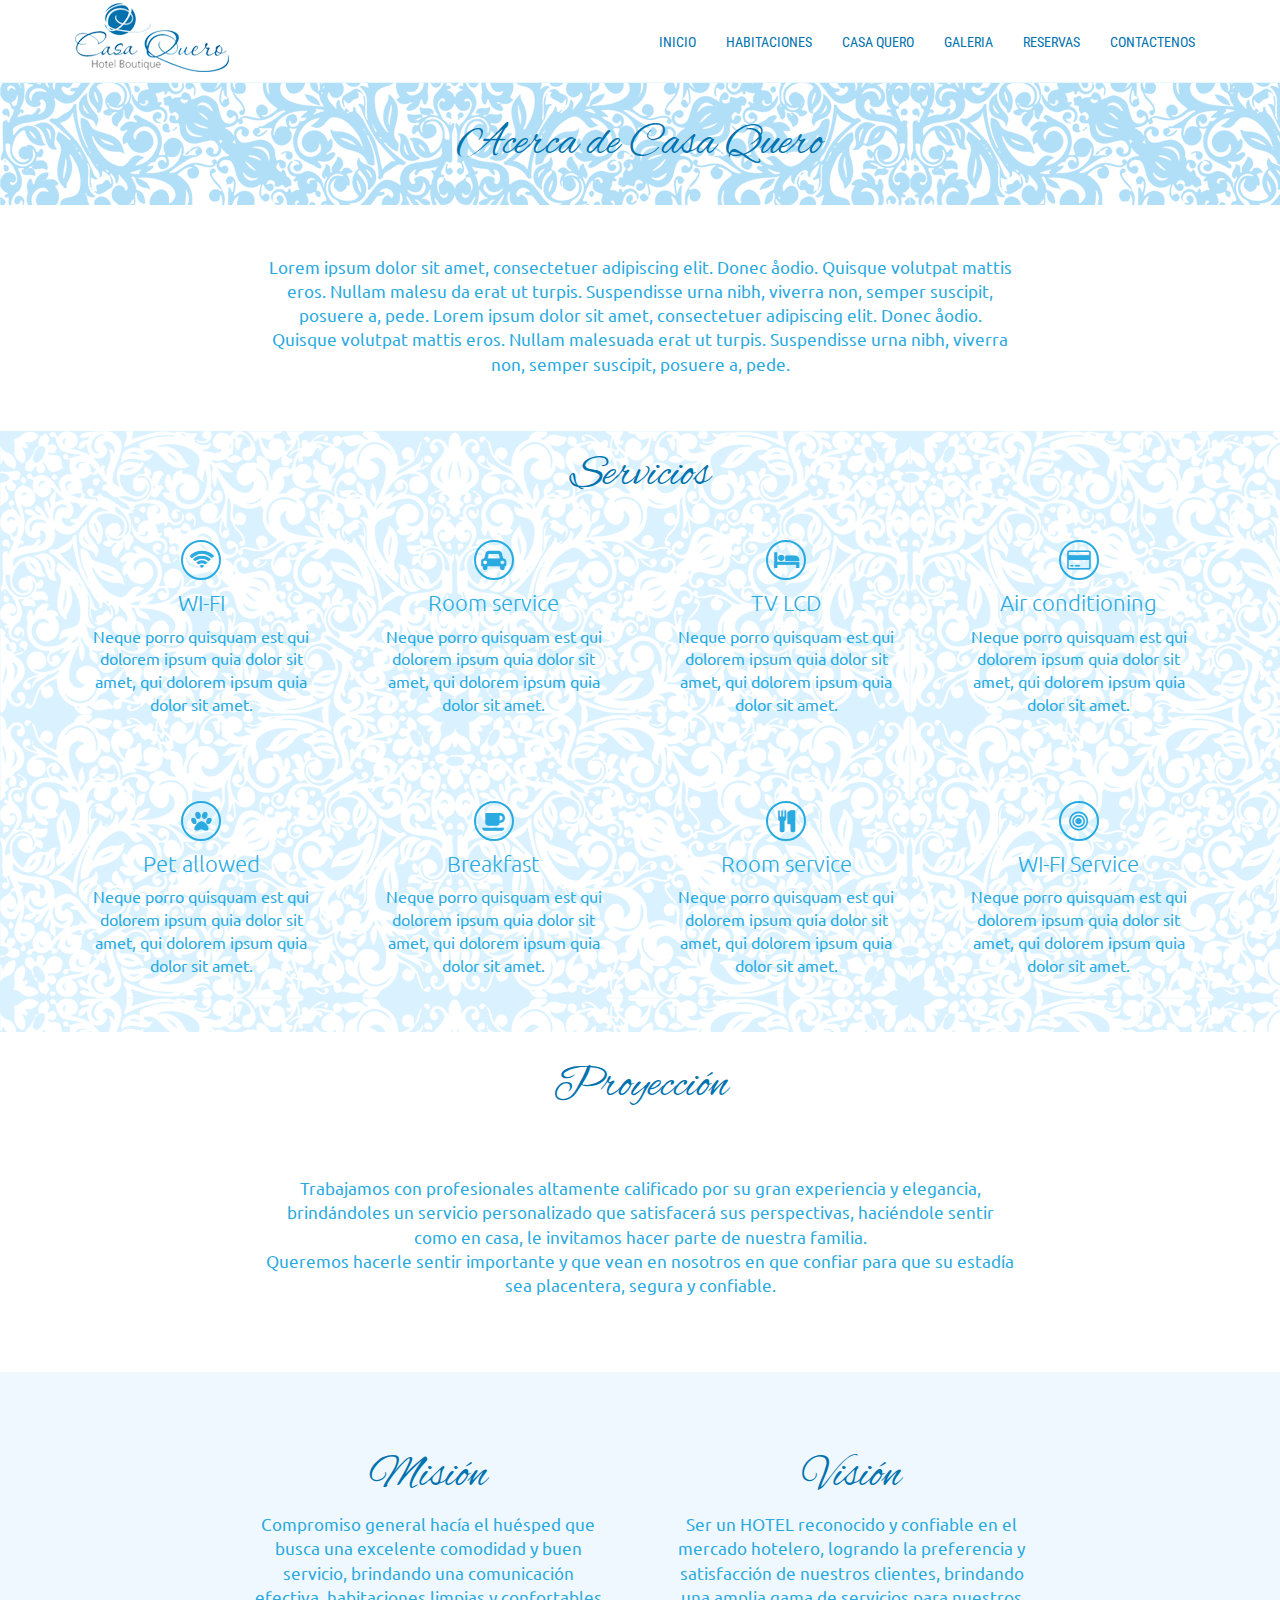
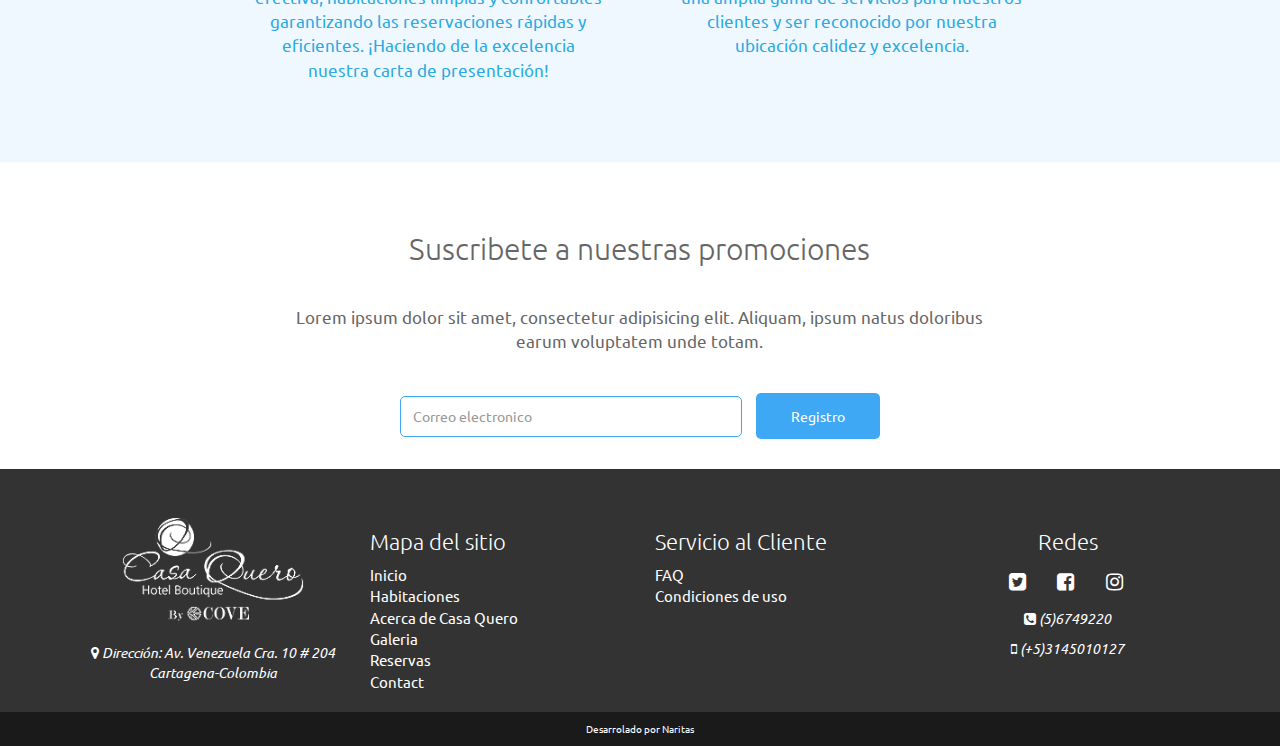
<file: acerca.html>
<!DOCTYPE html>
<html lang="es">

<head>

    <meta charset="utf-8">
    <meta http-equiv="X-UA-Compatible" content="IE=edge">
    <meta name="viewport" content="width=device-width, initial-scale=1">
    <meta name="description" content="">
    <meta name="autor" content="">

    <title>Casa quero/Inicio</title>

    <!-- Bootstrap Core CSS -->
    <link href="css/bootstrap.min.css" rel="stylesheet">

    <!-- Custom CSS -->
    <link href="css/modern-business.css" rel="stylesheet">
    <link href="css/carousel-testimonio.css" rel="stylesheet">

    <!-- Custom Fonts -->
    <link href='http://fonts.googleapis.com/css?family=Ubuntu' rel='stylesheet' type='text/css'>
    <link href="https://fonts.googleapis.com/css?family=Alex+Brush|Dynalight|Pinyon+Script" rel="stylesheet">

    <link href="https://fonts.googleapis.com/css?family=Roboto+Condensed:300,400" rel="stylesheet">

    <link href="font-awesome-4.7.0/css/font-awesome.min.css" rel="stylesheet" type="text/css">

    <!-- HTML5 Shim and Respond.js IE8 support of HTML5 elements and media queries -->
    <!-- WARNING: Respond.js doesn't work if you view the page via file:// -->
    <!--[if lt IE 9]>
        <script src="https://oss.maxcdn.com/libs/html5shiv/3.7.0/html5shiv.js"></script>
        <script src="https://oss.maxcdn.com/libs/respond.js/1.4.2/respond.min.js"></script>
    <![endif]-->

</head>

<body>



    <!-- Navigation -->
        <nav class="col-xs-12 col-md-12 col-sm-12 col-md-12 navbar navbar-inverse navbar-static-top nuevo-nav" role="navigation">
        <div class="container">
        <div class="col-md-3 col-md-3 col-sm-2 col-xs-5 espacio-logo"><a href="index.html"></a>
        </div>    
            <div class="navbar-header ">
                <button type="button" class="navbar-toggle nuevo-navbar-toggle" data-toggle="collapse" data-target="#bs-example-navbar-collapse-1">
                    <span class="sr-only">Toggle navigation</span>
                    <span class="icon-bar"></span>
                    <span class="icon-bar"></span>
                    <span class="icon-bar"></span>
                </button>
            </div>

             <!--<div class="social col-md-2 navbar-right">
            <ul class="list-inline">
                    <li>
                        <a href="https://twitter.com/SBootstrap" class="btn  btn-circle-1"><i class="fa fa-twitter fa-fw"></i> <span class="network-name"></span></a>
                    </li>
                    <li>
                        <a href="https://github.com/IronSummitMedia/startbootstrap" class="btn  btn-circle-1"><i class="fa fa-facebook fa-fw"></i> <span class="network-name"></span></a>
                    </li>
                    <li>
                        <a href="https://plus.google.com/+Startbootstrap/posts" class="btn  btn-circle-1"><i class="fa fa-google-plus fa-fw"></i> <span class="network-name"></span></a>
                    </li>
                    <li>
                        <a href="https://plus.google.com/+Startbootstrap/posts" class="btn  btn-circle-1"><i class="fa fa-instagram fa-fw"></i> <span class="network-name"></span></a>
                    </li>
                </ul>

        </div>-->






            <div class="collapse navbar-collapse nuevo-navbar-collapse col-md-10" id="bs-example-navbar-collapse-1">
           <ul class="nav navbar-nav nuevo-navbar-nav navbar-left ">
                    <li>
                        <a href="index.html">INICIO</a>
                    </li>
                   <li>
                        <a href="habitaciones.html">HABITACIONES</a>
                    </li>
                    <li>
                        <a href="acerca.html">CASA QUERO</a>
                    </li>
                     <li>
                        <a href="galeria.html">GALERIA</a>
                    </li>
                     <li>
                        <a href="reservas.html">RESERVAS</a>
                    </li>
                    <li>
                        <a href="contacto.html">CONTACTENOS</a>
                    </li>                 
                </ul>
            </div>
            <!-- /.navbar-collapse -->
        </div>
        <!-- /.container -->
    </nav>

    <!-- Page Content -->
<div class="container-fluid color-fluid-testimonio">
                <div class="container">
                    <div class="row">
                        <div class="">
                            <h1>Acerca de Casa Quero</h1>
                        </div>                        
                    </div>
                </div>
                
</div> 
 <div class="container-fluid color-fluid-2b">
                <div class="container">
                    <div class="row">
                        <div class="col-md-8 col-md-offset-2">
                            <p>Lorem ipsum dolor sit amet, consectetuer adipiscing elit. Donec åodio. Quisque volutpat mattis eros. Nullam malesu
da erat ut turpis. Suspendisse urna nibh, viverra non, semper suscipit, posuere a, pede. Lorem ipsum dolor sit amet, consectetuer adipiscing elit. Donec åodio. Quisque volutpat mattis eros. Nullam malesuada erat ut turpis. Suspendisse urna nibh, viverra non, semper suscipit, posuere a, pede.</p>
                        </div>
                        
                    </div>
                </div>
                
</div>  

<div class="container-fluid color-fluid-servicios">
            <div class="container">
          <div class="row">
          <div class="col-md-12 text-center">
               <h1>Servicios</h1>
               
          </div>
        <!-- cajas-->
                <div class="col-md-3 col-sm-3 col-xs-12">
                <div class="col-md-12 item-servicios text-center">
                <a href="https://github.com/IronSummitMedia/startbootstrap" class="btn btn-default btn-circle"><i class="fa fa-wifi fa-1x"></i><span class="network-name"></span></a>
                <h2>WI-FI</h2>


                  <p>Neque porro quisquam est qui dolorem ipsum quia dolor sit amet,
                  qui dolorem ipsum quia dolor sit amet.</p>
                </div>
                </div>

                <div class="col-md-3 col-sm-3 col-xs-12">
                <div class="col-md-12 item-servicios text-center">
                <a href="https://github.com/IronSummitMedia/startbootstrap" class="btn btn-default btn-circle"><i class="fa fa-car fa-1x"></i><span class="network-name"></span></a>
                <h2>Room service</h2>
                  <p>Neque porro quisquam est qui dolorem ipsum quia dolor sit amet,
                  qui dolorem ipsum quia dolor sit amet.</p>
                </div>
                </div>

                <div class="col-md-3 col-sm-3 col-xs-12">
                <div class="col-md-12 item-servicios text-center">
                <a href="https://github.com/IronSummitMedia/startbootstrap" class="btn btn-default btn-circle"><i class="fa fa-bed fa-1x"></i><span class="network-name"></span></a>
                <h2>TV LCD</h2>
                  <p>Neque porro quisquam est qui dolorem ipsum quia dolor sit amet,
                  qui dolorem ipsum quia dolor sit amet.</p>
                </div>
                </div>

                <div class="col-md-3 col-sm-3 col-xs-12">
                <div class="col-md-12 item-servicios text-center">
                <a href="https://github.com/IronSummitMedia/startbootstrap" class="btn btn-default btn-circle"><i class="fa fa-credit-card fa-1x"></i><span class="network-name"></span></a>
                <h2>Air conditioning</h2>
                  <p>Neque porro quisquam est qui dolorem ipsum quia dolor sit amet,
                  qui dolorem ipsum quia dolor sit amet.</p>
                </div>
                </div>

                <div class="col-md-3 col-sm-3 col-xs-12">
                <div class="col-md-12 item-servicios text-center">
                <a href="https://github.com/IronSummitMedia/startbootstrap" class="btn btn-default btn-circle"><i class="fa fa-paw fa-1x"></i><span class="network-name"></span></a>
                <h2>Pet allowed</h2>
                  <p>Neque porro quisquam est qui dolorem ipsum quia dolor sit amet,
                  qui dolorem ipsum quia dolor sit amet.</p>
                </div>
                </div>

                <div class="col-md-3 col-sm-3 col-xs-12">
                <div class="col-md-12 item-servicios text-center">
                <a href="https://github.com/IronSummitMedia/startbootstrap" class="btn btn-default btn-circle"><i class="fa fa-coffee fa-1x"></i><span class="network-name"></span></a>
                <h2>Breakfast</h2>
                  <p>Neque porro quisquam est qui dolorem ipsum quia dolor sit amet,
                  qui dolorem ipsum quia dolor sit amet.</p>
                </div>
                </div>

                <div class="col-md-3 col-sm-3 col-xs-12">
                <div class="col-md-12 item-servicios text-center">
                <a href="https://github.com/IronSummitMedia/startbootstrap" class="btn btn-default btn-circle"><i class="fa fa-cutlery fa-1x"></i><span class="network-name"></span></a>
                <h2>Room service</h2>
                  <p>Neque porro quisquam est qui dolorem ipsum quia dolor sit amet,
                  qui dolorem ipsum quia dolor sit amet.</p>
                </div>
                </div>

                <div class="col-md-3 col-sm-3 col-xs-12">
                <div class="col-md-12 item-servicios text-center">
                <a href="https://github.com/IronSummitMedia/startbootstrap" class="btn btn-default btn-circle"><i class="fa fa-bullseye fa-1x"></i><span class="network-name"></span></a>
                <h2>WI-FI Service</h2>
                  <p>Neque porro quisquam est qui dolorem ipsum quia dolor sit amet,
                  qui dolorem ipsum quia dolor sit amet.</p>
                </div>
                </div>     

            </div>
            </div>
</div>


<div class="container-fluid color-fluid-2">
                <div class="container">
                    <div class="row">
                        <div class="">
                            <h1>Proyección</h1>
                        </div>
                        
                        
                    </div>
                </div>
                
</div> 
 <div class="container-fluid color-fluid-2">
                <div class="container">
                    <div class="row">
                        <div class="col-md-8 col-md-offset-2">
                            <p>Trabajamos con profesionales altamente calificado por su gran experiencia y elegancia, brindándoles un servicio personalizado que satisfacerá sus perspectivas,   haciéndole sentir como en casa, le invitamos hacer parte de nuestra familia.
<br>
Queremos hacerle sentir importante y que vean en nosotros en que confiar para que su estadía sea placentera, segura y confiable.  
</p>
                        </div>
                        
                    </div>
                </div>
                
</div> 

<div class="container-fluid img-portfolio">

                    <div class="row">
                        <div class="col-md-4 col-md-offset-2">
                            <div class="text-center img-portfolio">
                                <h1>Misión</h1>
                                <p>Compromiso general hacía el huésped que busca una excelente comodidad y buen servicio, brindando una comunicación efectiva, habitaciones limpias y confortables garantizando las reservaciones rápidas  y eficientes.
¡Haciendo de la excelencia nuestra carta de presentación!
</p>
                            </div>
                        </div>
                        
                        <div class="col-md-4">
                            <div class="text-center img-portfolio">
                                <h1>Visión</h1>
                                <p>Ser un HOTEL reconocido y confiable en el mercado hotelero, logrando la preferencia y satisfacción de nuestros clientes, brindando una amplia gama de servicios  para nuestros clientes y ser reconocido por nuestra ubicación calidez y excelencia.   
</p>
                            </div>
                            
                        </div>
                        
                    </div>

                
</div>

<div class="container-fluid nuevo-registro">
        <div class="container">
                <div class="row">

                    <div class="col-md-10 col-md-offset-1">
                        <!-- <form class="form-inline">
                          <div class="form-group">
                            <label for="exampleInputEmail2">Email</label>
                            <input type="email" class="form-control" id="exampleInputEmail2" placeholder="jane.doe@example.com">
                          </div>
                          <button type="submit" class="btn btn-special">Send invitation</button>
                        </form> -->

                   <form class="form-inline">
                  <div class="form-group">
                   <div class="col-md-10 col-md-offset-1 text-center suscripcion">
                   <h3>
                   Suscribete a nuestras promociones
                   </h3>
                   <p>Lorem ipsum dolor sit amet, consectetur adipisicing elit. Aliquam, ipsum natus doloribus earum voluptatem unde totam.</p>
                   </div>
                    <div class="col-md-12 text-center">
                    <input type="email" class="form-control" id="exampleInputEmail2" placeholder="Correo electronico">
                  
                  <button type="submit" class="btn btn-special">Registro</button>
                    </div>
                    </div>
                    </form>
                    </div>
                </div>


        </div>    
</div> 

        <!-- Footer -->

<footer>
    <div class="container-fluid">
        <div class="container">
            <div class="row links-site">
                          <div class="col-md-3 text-center">
                                <img class="img-responsive" src="images/logo-white.png" alt="">
                                <p><i class="fa fa-map-marker" aria-hidden="true"></i> Dirección:  Av. Venezuela Cra. 10 # 204 Cartagena-Colombia</p>
                          </div>

                          <div class="col-md-3">
                              <h2>Mapa del sitio</h2>
                          <ul class="list-unstyled">
                              <li><a href="inicio.html">Inicio</a></li>
                              <li><a href="habitaciones.html">Habitaciones</a></li>
                              <li><a href="acerca.html">Acerca de Casa Quero</a></li>
                              <li><a href="galeria.html">Galeria</a></li>
                              <li><a href="reservas.html">Reservas</a></li>
                              <li><a href="contacto.html">Contact</a></li>
                          </ul>
                          </div>
                          <div class="col-md-3">
                              <h2>Servicio al Cliente</h2>
                          <ul class="list-unstyled">
                              <li><a href="">FAQ</a></li>
                              <li><a href="">Condiciones de uso</a></li>
                          </ul>
                          </div>
                          <div class="col-md-3 text-center">
                                <div class="row redes-sociales text-center">
<h2>Redes</h2>
                                    <ul id="" class="list-inline">
                                        <li><a href="https://github.com/IronSummitMedia/startbootstrap" class="btn "><i class="fa fa-twitter-square" aria-hidden="true"></i></a></li>

                                        <li><a href="https://github.com/IronSummitMedia/startbootstrap" class="btn  btn-circle-2"><i class="fa fa-facebook-square" aria-hidden="true"></i></a></li>

                                        <li><a href="https://plus.google.com/+Startbootstrap/posts" class="btn  btn-circle-2"><i class="fa fa-instagram fa-fw"></i></a></li>
                                    </ul>
             
                                </div>
                                <!-- <p><i class="fa fa-envelope-o" aria-hidden="true"></i> E-Mail: <a href="mailto:info@naritas.co" target="_blank" style="line-height: 1.428571429;"> mail@firenze.com</a></p> -->
                                <p><i class="fa fa-phone-square" aria-hidden="true"></i>
                                (5)6749220</p>
                                <p><i class="fa fa-mobile" aria-hidden="true"></i>
                                (+5)3145010127</p>

                          </div>
                          
                      </div>          
        </div>    
    </div>
    <div class="container-fluid color-fluid-5">
    <div class="container">
        <div class="row">
            <div class="col-md-12 copy">
                <p>Desarrolado por
                    <a href="http://www.facebook.com">Naritas</a>
                </p>
            </div>
         </div>
    </div>
</div>
</footer>
    <!-- /.container -->

    <!-- jQuery -->
    <script src="js/jquery.js"></script>

    <!-- Bootstrap Core JavaScript -->
    <script src="js/bootstrap.min.js"></script>

</body>

</html>
</file>
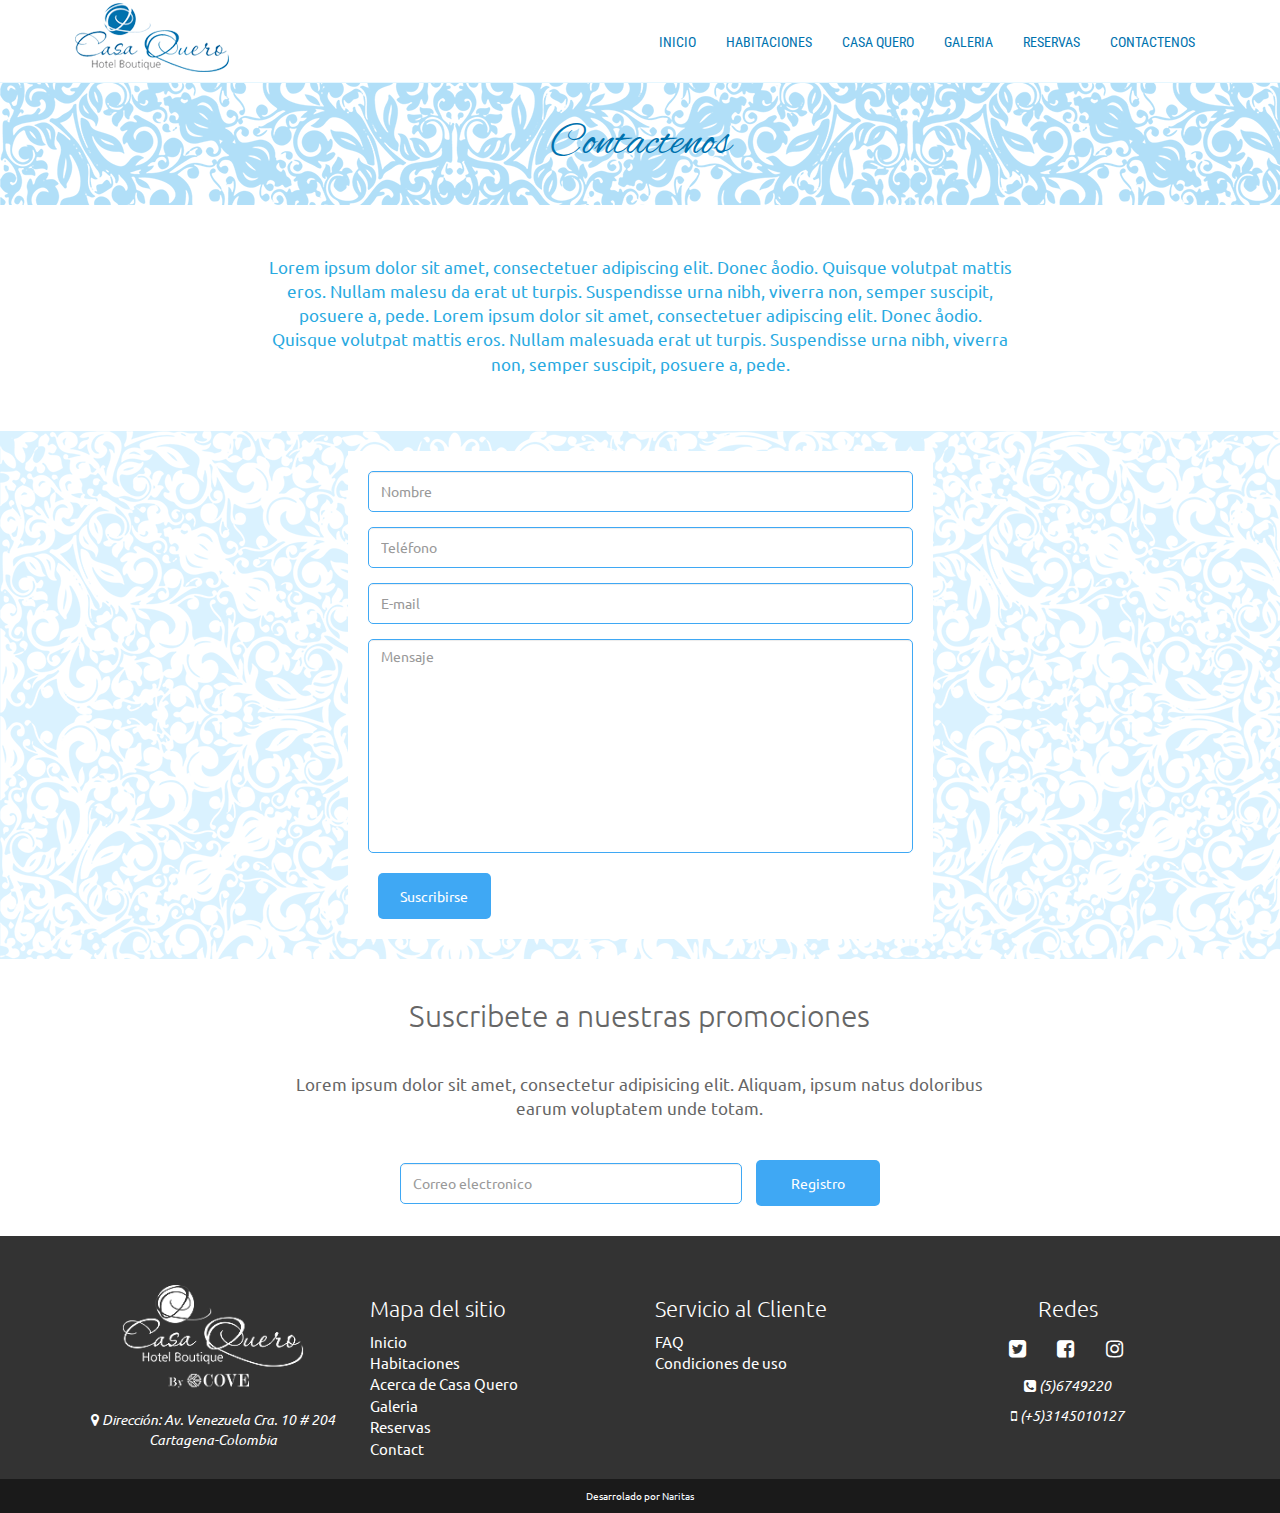
<file: contacto.html>
<!DOCTYPE html>
<html lang="es">

<head>

    <meta charset="utf-8">
    <meta http-equiv="X-UA-Compatible" content="IE=edge">
    <meta name="viewport" content="width=device-width, initial-scale=1">
    <meta name="description" content="">
    <meta name="autor" content="">

    <title>Casa quero/Inicio</title>

    <!-- Bootstrap Core CSS -->
    <link href="css/bootstrap.min.css" rel="stylesheet">

    <!-- Custom CSS -->
    <link href="css/modern-business.css" rel="stylesheet">
    <link href="css/carousel-testimonio.css" rel="stylesheet">

    <!-- Custom Fonts -->
    <link href='http://fonts.googleapis.com/css?family=Ubuntu' rel='stylesheet' type='text/css'>
    <link href="https://fonts.googleapis.com/css?family=Alex+Brush|Dynalight|Pinyon+Script" rel="stylesheet">

    <link href="https://fonts.googleapis.com/css?family=Roboto+Condensed:300,400" rel="stylesheet">

    <link href="font-awesome-4.7.0/css/font-awesome.min.css" rel="stylesheet" type="text/css">

    <!-- HTML5 Shim and Respond.js IE8 support of HTML5 elements and media queries -->
    <!-- WARNING: Respond.js doesn't work if you view the page via file:// -->
    <!--[if lt IE 9]>
        <script src="https://oss.maxcdn.com/libs/html5shiv/3.7.0/html5shiv.js"></script>
        <script src="https://oss.maxcdn.com/libs/respond.js/1.4.2/respond.min.js"></script>
    <![endif]-->

</head>

<body>



    <!-- Navigation -->
        <nav class="col-xs-12 col-md-12 col-sm-12 col-md-12 navbar navbar-inverse navbar-static-top nuevo-nav" role="navigation">
        <div class="container">
        <div class="col-md-3 col-md-3 col-sm-2 col-xs-5 espacio-logo"><a href="index.html"></a>
        </div>    
            <div class="navbar-header ">
                <button type="button" class="navbar-toggle nuevo-navbar-toggle" data-toggle="collapse" data-target="#bs-example-navbar-collapse-1">
                    <span class="sr-only">Toggle navigation</span>
                    <span class="icon-bar"></span>
                    <span class="icon-bar"></span>
                    <span class="icon-bar"></span>
                </button>
            </div>

             <!--<div class="social col-md-2 navbar-right">
            <ul class="list-inline">
                    <li>
                        <a href="https://twitter.com/SBootstrap" class="btn  btn-circle-1"><i class="fa fa-twitter fa-fw"></i> <span class="network-name"></span></a>
                    </li>
                    <li>
                        <a href="https://github.com/IronSummitMedia/startbootstrap" class="btn  btn-circle-1"><i class="fa fa-facebook fa-fw"></i> <span class="network-name"></span></a>
                    </li>
                    <li>
                        <a href="https://plus.google.com/+Startbootstrap/posts" class="btn  btn-circle-1"><i class="fa fa-google-plus fa-fw"></i> <span class="network-name"></span></a>
                    </li>
                    <li>
                        <a href="https://plus.google.com/+Startbootstrap/posts" class="btn  btn-circle-1"><i class="fa fa-instagram fa-fw"></i> <span class="network-name"></span></a>
                    </li>
                </ul>

        </div>-->






            <div class="collapse navbar-collapse nuevo-navbar-collapse col-md-10" id="bs-example-navbar-collapse-1">
           <ul class="nav navbar-nav nuevo-navbar-nav navbar-left ">
                    <li>
                        <a href="index.html">INICIO</a>
                    </li>
                   <li>
                        <a href="habitaciones.html">HABITACIONES</a>
                    </li>
                    <li>
                        <a href="acerca.html">CASA QUERO</a>
                    </li>
                     <li>
                        <a href="galeria.html">GALERIA</a>
                    </li>
                     <li>
                        <a href="reservas.html">RESERVAS</a>
                    </li>
                    <li>
                        <a href="contacto.html">CONTACTENOS</a>
                    </li>                 
                </ul>
            </div>
            <!-- /.navbar-collapse -->
        </div>
        <!-- /.container -->
    </nav>


    <!-- Page Content -->
        
<div class="container-fluid color-fluid-testimonio">
                <div class="container">
                    <div class="row">
                        <div class="">
                            <h1>Contactenos</h1>
                        </div>                        
                    </div>
                </div>
                
</div> 
 <div class="container-fluid color-fluid-2b">
                <div class="container">
                    <div class="row">
                        <div class="col-md-8 col-md-offset-2">
                            <p>Lorem ipsum dolor sit amet, consectetuer adipiscing elit. Donec åodio. Quisque volutpat mattis eros. Nullam malesu
da erat ut turpis. Suspendisse urna nibh, viverra non, semper suscipit, posuere a, pede. Lorem ipsum dolor sit amet, consectetuer adipiscing elit. Donec åodio. Quisque volutpat mattis eros. Nullam malesuada erat ut turpis. Suspendisse urna nibh, viverra non, semper suscipit, posuere a, pede.</p>
                        </div>
                        
                    </div>
                </div>
                
</div>  

        <!-- Contact Form -->
        <!-- In order to set the email address and subject line for the contact form go to the bin/contact_me.php file. -->
<div class="container-fluid color-fluid-servicios">
            <div class="container">
          <div class="row">
            <div class="col-md-6 col-md-offset-3 parrafo-bloque-blanco">
                <form name="sentMessage" id="contactForm" novalidate>
                    <div class="control-group form-group">
                        <div class="controls">
                           
                            <input type="text" class="form-control" id="name" placeholder="Nombre" required data-validation-required-message="Please enter your name.">
                            <p class="help-block"></p>
                        </div>
                    </div>
                    <div class="control-group form-group">
                        <div class="controls">
                           
                            <input type="tel" class="form-control" id="phone" placeholder="Teléfono" required data-validation-required-message="Please enter your phone number.">
                        </div>
                    </div>
                    <div class="control-group form-group">
                        <div class="controls">
                           
                            <input type="email" class="form-control" id="email" placeholder="E-mail" quired data-validation-required-message="Please enter your email address.">
                        </div>
                    </div>
                    <div class="control-group form-group">
                        <div class="controls">
                           
                            <textarea rows="10" cols="100" class="form-control" id="message" placeholder="Mensaje" required data-validation-required-message="Please enter your message" maxlength="999" style="resize:none"></textarea>
                        </div>
                    </div>
                    <div id="success"></div>
                    <!-- For success/fail messages -->
                    <button type="submit" class="btn btn-special">Suscribirse</button>
                </form>
            </div>

        </div>
        </div>
        </div>
  
<div class="container-fluid nuevo-registro">
        <div class="container">
                <div class="row">

                    <div class="col-md-10 col-md-offset-1">
                        <!-- <form class="form-inline">
                          <div class="form-group">
                            <label for="exampleInputEmail2">Email</label>
                            <input type="email" class="form-control" id="exampleInputEmail2" placeholder="jane.doe@example.com">
                          </div>
                          <button type="submit" class="btn btn-special">Send invitation</button>
                        </form> -->

                   <form class="form-inline">
                  <div class="form-group">
                   <div class="col-md-10 col-md-offset-1 text-center suscripcion">
                   <h3>
                   Suscribete a nuestras promociones
                   </h3>
                   <p>Lorem ipsum dolor sit amet, consectetur adipisicing elit. Aliquam, ipsum natus doloribus earum voluptatem unde totam.</p>
                   </div>
                    <div class="col-md-12 text-center">
                    <input type="email" class="form-control" id="exampleInputEmail2" placeholder="Correo electronico">
                  
                  <button type="submit" class="btn btn-special">Registro</button>
                    </div>
                    </div>
                    </form>
                    </div>
                </div>


        </div>    
</div> 

        <!-- Footer -->

<footer>
    <div class="container-fluid">
        <div class="container">
            <div class="row links-site">
                          <div class="col-md-3 text-center">
                                <img class="img-responsive" src="images/logo-white.png" alt="">
                                <p><i class="fa fa-map-marker" aria-hidden="true"></i> Dirección:  Av. Venezuela Cra. 10 # 204 Cartagena-Colombia</p>
                          </div>

                          <div class="col-md-3">
                              <h2>Mapa del sitio</h2>
                          <ul class="list-unstyled">
                              <li><a href="inicio.html">Inicio</a></li>
                              <li><a href="habitaciones.html">Habitaciones</a></li>
                              <li><a href="acerca.html">Acerca de Casa Quero</a></li>
                              <li><a href="galeria.html">Galeria</a></li>
                              <li><a href="reservas.html">Reservas</a></li>
                              <li><a href="contacto.html">Contact</a></li>
                          </ul>
                          </div>
                          <div class="col-md-3">
                              <h2>Servicio al Cliente</h2>
                          <ul class="list-unstyled">
                              <li><a href="">FAQ</a></li>
                              <li><a href="">Condiciones de uso</a></li>
                          </ul>
                          </div>
                          <div class="col-md-3 text-center">
                                <div class="row redes-sociales text-center">
<h2>Redes</h2>
                                    <ul id="" class="list-inline">
                                        <li><a href="https://github.com/IronSummitMedia/startbootstrap" class="btn "><i class="fa fa-twitter-square" aria-hidden="true"></i></a></li>

                                        <li><a href="https://github.com/IronSummitMedia/startbootstrap" class="btn  btn-circle-2"><i class="fa fa-facebook-square" aria-hidden="true"></i></a></li>

                                        <li><a href="https://plus.google.com/+Startbootstrap/posts" class="btn  btn-circle-2"><i class="fa fa-instagram fa-fw"></i></a></li>
                                    </ul>
             
                                </div>
                                <!-- <p><i class="fa fa-envelope-o" aria-hidden="true"></i> E-Mail: <a href="mailto:info@naritas.co" target="_blank" style="line-height: 1.428571429;"> mail@firenze.com</a></p> -->
                                <p><i class="fa fa-phone-square" aria-hidden="true"></i>
                                (5)6749220</p>
                                <p><i class="fa fa-mobile" aria-hidden="true"></i>
                                (+5)3145010127</p>

                          </div>
                          
                      </div>          
        </div>    
    </div>
    <div class="container-fluid color-fluid-5">
    <div class="container">
        <div class="row">
            <div class="col-md-12 copy">
                <p>Desarrolado por
                    <a href="http://www.facebook.com">Naritas</a>
                </p>
            </div>
         </div>
    </div>
</div>
</footer>

   
    <!-- /.container -->

    <!-- jQuery -->
    <script src="js/jquery.js"></script>

    <!-- Bootstrap Core JavaScript -->
    <script src="js/bootstrap.min.js"></script>

    <!-- Contact Form JavaScript -->
    <!-- Do not edit these files! In order to set the email address and subject line for the contact form go to the bin/contact_me.php file. -->
    <script src="js/jqBootstrapValidation.js"></script>
    <script src="js/contact_me.js"></script>

</body>

</html>
</file>
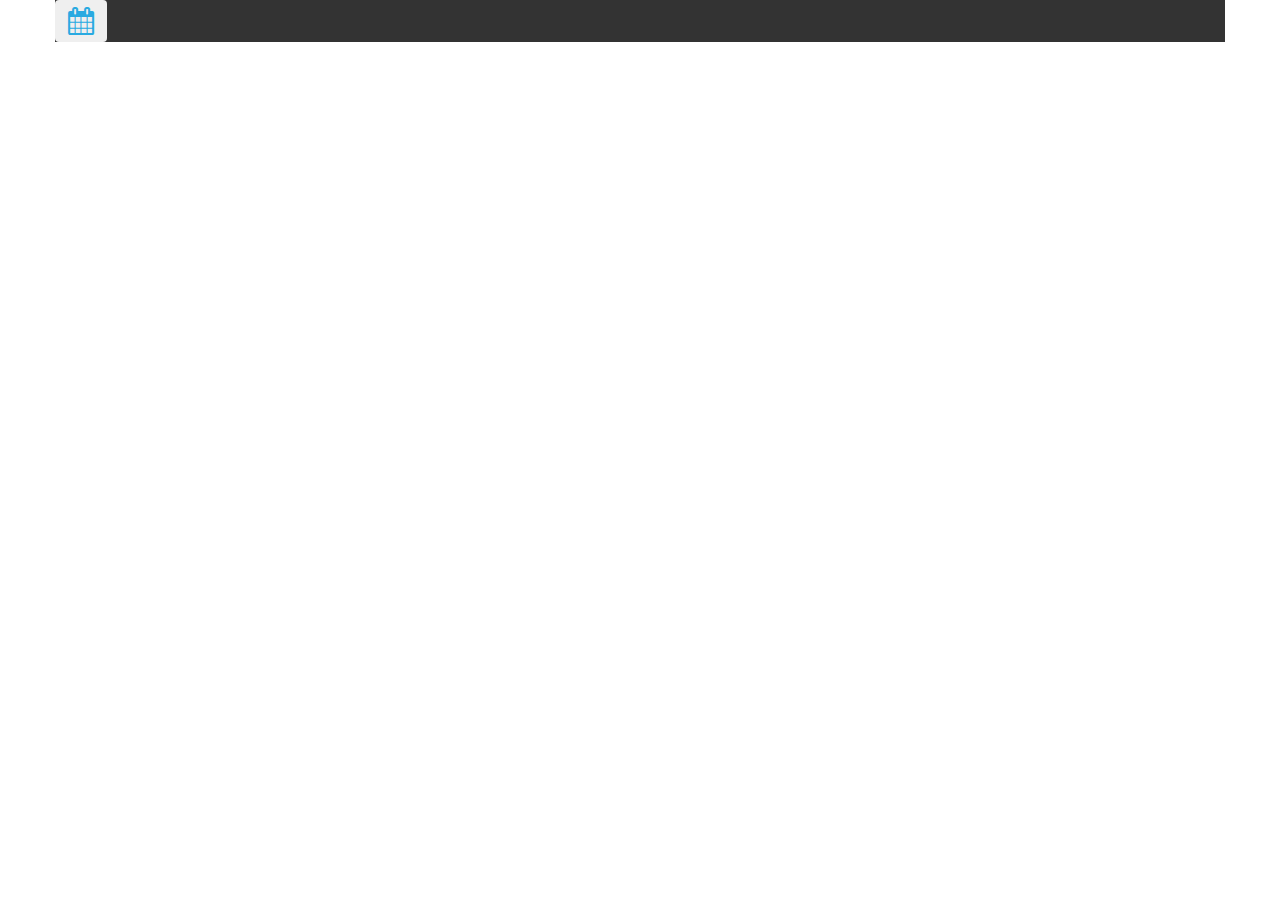
<file: datepicker.html>
<!DOCTYPE html>
<html lang="es">

<head>

    <meta charset="utf-8">
    <meta http-equiv="X-UA-Compatible" content="IE=edge">
    <meta name="viewport" content="width=device-width, initial-scale=1">
    <meta name="description" content="">
    <meta name="autor" content="">

    <title>Casa quero/Inicio</title>

    <!-- Bootstrap Core CSS -->
    <link rel="stylesheet" href="bootstrap-datepicker/css/bootstrap-datepicker.css">

    <link href="css/bootstrap.min.css" rel="stylesheet">
    <link rel="stylesheet" href="css/modern-business.css">

    <script src="js/jquery.js"></script>
   
    <script src="js/bootstrap.min.js"></script>

    <script src="bootstrap-datepicker/js/bootstrap-datepicker.js"></script>
    <!-- Custom CSS -->




    




    <!-- Custom Fonts -->
    <link href='http://fonts.googleapis.com/css?family=Ubuntu' rel='stylesheet' type='text/css'>
    <link href="https://fonts.googleapis.com/css?family=Alex+Brush|Dynalight|Pinyon+Script" rel="stylesheet">

    <link href="https://fonts.googleapis.com/css?family=Roboto+Condensed:300,400" rel="stylesheet">

    <link href="font-awesome-4.7.0/css/font-awesome.min.css" rel="stylesheet" type="text/css">

    <!-- HTML5 Shim and Respond.js IE8 support of HTML5 elements and media queries -->
    <!-- WARNING: Respond.js doesn't work if you view the page via file:// -->
    <!--[if lt IE 9]>
        <script src="https://oss.maxcdn.com/libs/html5shiv/3.7.0/html5shiv.js"></script>
        <script src="https://oss.maxcdn.com/libs/respond.js/1.4.2/respond.min.js"></script>
    <![endif]-->

</head>

<body>

     
<div class="container color-fluid-3">
    <div class="row">
        <div class="col-md-12">

               <button type="button" id="botModal" class="btn btn-date-picker"><i class="fa fa-calendar fa-2x" aria-hidden="true"></i></button>
    
        </div>




                <div class="modal fade" id="modal-date" tabindex="-1" role="dialog">
                  <div class="modal-dialog" role="document">
                    <div class="modal-content">
                      <div class="modal-header">
                        <button type="button" class="close" data-dismiss="modal" aria-label="Close"><span aria-hidden="true">&times;</span></button>
                        <h4 class="modal-title">Modal title</h4>
                      </div>
                      <div class="modal-body">


                       <input type="text" class="form-control" id="cq-date">


                      </div>
                      <div class="modal-footer">
                        <button type="button" class="btn btn-default" data-dismiss="modal">Close</button>
                        <button type="button" class="btn btn-primary">Save changes</button>
                      </div>
                    </div><!-- /.modal-content -->
                  </div><!-- /.modal-dialog -->
                </div><!-- /.modal -->





    </div>
</div>


    <!-- jQuery -->

<script src="js/app.js"></script>

    <!-- Bootstrap Core JavaScript -->
    
 

    
</body>

</html>
</file>
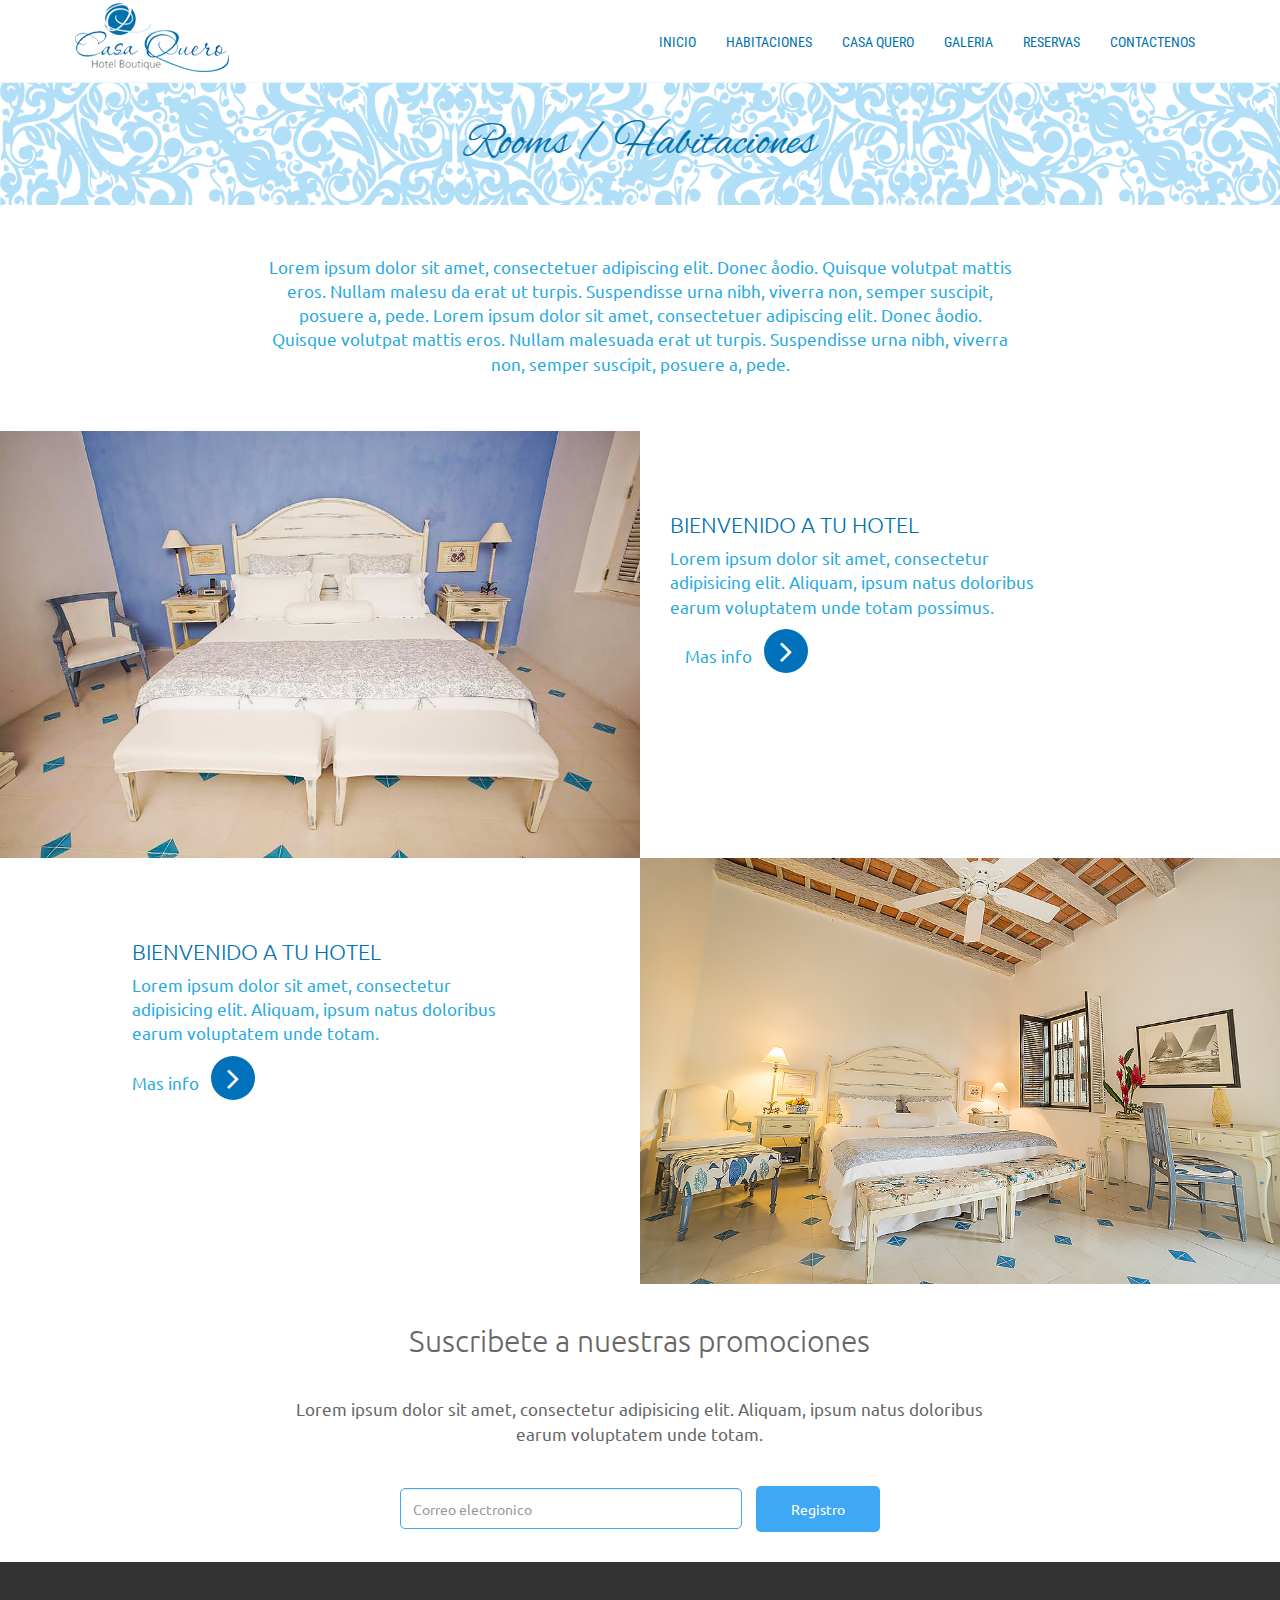
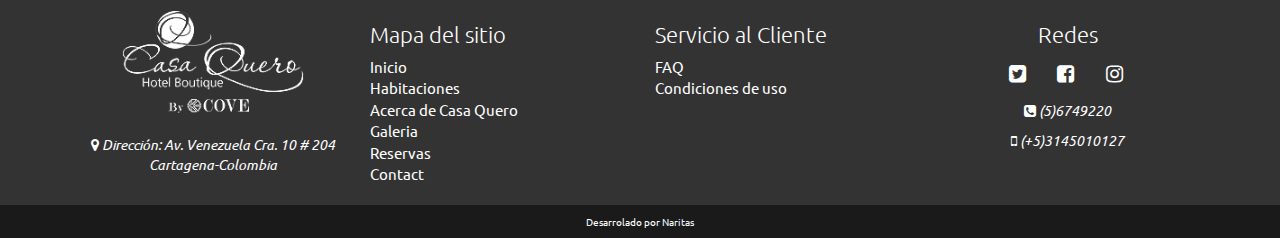
<file: habitaciones.html>
<!DOCTYPE html>
<html lang="es">
<head>

    <meta charset="utf-8">
    <meta http-equiv="X-UA-Compatible" content="IE=edge">
    <meta name="viewport" content="width=device-width, initial-scale=1">
    <meta name="description" content="">
    <meta name="autor" content="">

    <title>Casa quero/Inicio</title>

    <!-- Bootstrap Core CSS -->
    <link href="css/bootstrap.min.css" rel="stylesheet">

    <!-- Custom CSS -->
    <link href="css/modern-business.css" rel="stylesheet">
    <link href="css/carousel-testimonio.css" rel="stylesheet">

    <!-- Custom Fonts -->
    <link href='http://fonts.googleapis.com/css?family=Ubuntu' rel='stylesheet' type='text/css'>
    <link href="https://fonts.googleapis.com/css?family=Alex+Brush|Dynalight|Pinyon+Script" rel="stylesheet">

    <link href="https://fonts.googleapis.com/css?family=Roboto+Condensed:300,400" rel="stylesheet">

    <link href="font-awesome-4.7.0/css/font-awesome.min.css" rel="stylesheet" type="text/css">

    <!-- HTML5 Shim and Respond.js IE8 support of HTML5 elements and media queries -->
    <!-- WARNING: Respond.js doesn't work if you view the page via file:// -->
    <!--[if lt IE 9]>
        <script src="https://oss.maxcdn.com/libs/html5shiv/3.7.0/html5shiv.js"></script>
        <script src="https://oss.maxcdn.com/libs/respond.js/1.4.2/respond.min.js"></script>
    <![endif]-->

</head>

<body>



    <!-- Navigation -->
        <nav class="col-xs-12 col-md-12 col-sm-12 col-md-12 navbar navbar-inverse navbar-static-top nuevo-nav" role="navigation">
        <div class="container">
        <div class="col-md-3 col-md-3 col-sm-2 col-xs-5 espacio-logo"><a href="index.html"></a>
        </div>    
            <div class="navbar-header ">
                <button type="button" class="navbar-toggle nuevo-navbar-toggle" data-toggle="collapse" data-target="#bs-example-navbar-collapse-1">
                    <span class="sr-only">Toggle navigation</span>
                    <span class="icon-bar"></span>
                    <span class="icon-bar"></span>
                    <span class="icon-bar"></span>
                </button>
            </div>

             <!--<div class="social col-md-2 navbar-right">
            <ul class="list-inline">
                    <li>
                        <a href="https://twitter.com/SBootstrap" class="btn  btn-circle-1"><i class="fa fa-twitter fa-fw"></i> <span class="network-name"></span></a>
                    </li>
                    <li>
                        <a href="https://github.com/IronSummitMedia/startbootstrap" class="btn  btn-circle-1"><i class="fa fa-facebook fa-fw"></i> <span class="network-name"></span></a>
                    </li>
                    <li>
                        <a href="https://plus.google.com/+Startbootstrap/posts" class="btn  btn-circle-1"><i class="fa fa-google-plus fa-fw"></i> <span class="network-name"></span></a>
                    </li>
                    <li>
                        <a href="https://plus.google.com/+Startbootstrap/posts" class="btn  btn-circle-1"><i class="fa fa-instagram fa-fw"></i> <span class="network-name"></span></a>
                    </li>
                </ul>

        </div>-->






            <div class="collapse navbar-collapse nuevo-navbar-collapse col-md-10" id="bs-example-navbar-collapse-1">
           <ul class="nav navbar-nav nuevo-navbar-nav navbar-left ">
                    <li>
                        <a href="index.html">INICIO</a>
                    </li>
                   <li>
                        <a href="habitaciones.html">HABITACIONES</a>
                    </li>
                    <li>
                        <a href="acerca.html">CASA QUERO</a>
                    </li>
                     <li>
                        <a href="galeria.html">GALERIA</a>
                    </li>
                     <li>
                        <a href="reservas.html">RESERVAS</a>
                    </li>
                    <li>
                        <a href="contacto.html">CONTACTENOS</a>
                    </li>                 
                </ul>
            </div>
            <!-- /.navbar-collapse -->
        </div>
        <!-- /.container -->
    </nav>

       
    <!-- Page Content -->
<div class="container-fluid color-fluid-testimonio">
                <div class="container">
                    <div class="row">
                        <div class="">
                            <h1>Rooms / Habitaciones</h1>
                        </div>                        
                    </div>
                </div>
                
</div> 
 <div class="container-fluid color-fluid-2b">
                <div class="container">
                    <div class="row">
                        <div class="col-md-8 col-md-offset-2">
                            <p>Lorem ipsum dolor sit amet, consectetuer adipiscing elit. Donec åodio. Quisque volutpat mattis eros. Nullam malesu
da erat ut turpis. Suspendisse urna nibh, viverra non, semper suscipit, posuere a, pede. Lorem ipsum dolor sit amet, consectetuer adipiscing elit. Donec åodio. Quisque volutpat mattis eros. Nullam malesuada erat ut turpis. Suspendisse urna nibh, viverra non, semper suscipit, posuere a, pede.</p>
                        </div>
                        
                    </div>
                </div>
                
</div>  
       
        <!--.row 1-->

<div class="container-fluid">

                    <div class="row">
                        <div class="col-md-6 limpio">
                            <img src="images/habitaciones/habitacion.jpg" class="img-responsive" alt="">
                        </div>
                        <div class="col-md-6">
                            <div class="col-md-8 promo">
                                <h2>Bienvenido a tu Hotel</h2>
                                <p>Lorem ipsum dolor sit amet, consectetur adipisicing elit. Aliquam, ipsum natus doloribus earum voluptatem unde totam possimus.</p>
                                <div class="col-md-12">
                                    <div class="mas-info">
                                        Mas info <i class="fa fa-angle-right fa-2x fa-special" aria-hidden="true"></i>
                                    </div>
                                </div>
                            </div>
                            
                        </div>
                        
                    </div>

                
            </div>
<div class="container-fluid container-promo-2">

                    <div class="row">
                        
                        <div class="col-md-6">
                            <div class="col-md-8 col-md-offset-2 promo">
                                <h2>Bienvenido a tu Hotel</h2>
                                <p>Lorem ipsum dolor sit amet, consectetur adipisicing elit. Aliquam, ipsum natus doloribus earum voluptatem unde totam.</p>
                                <div class="mas-info">
                                        Mas info <i class="fa fa-angle-right fa-2x fa-special" aria-hidden="true"></i>
                                    </div>
                            </div>
                            
                        </div>
                        <div class="col-md-6 limpio">
                            <img src="images/habitaciones/habitacion-2.jpg" class="img-responsive" alt="">
                        </div>
                        
                    </div>

                
            </div>

        <!-- Footer -->



<div class="container-fluid nuevo-registro">
        <div class="container">
                <div class="row">

                    <div class="col-md-10 col-md-offset-1">
                        <!-- <form class="form-inline">
                          <div class="form-group">
                            <label for="exampleInputEmail2">Email</label>
                            <input type="email" class="form-control" id="exampleInputEmail2" placeholder="jane.doe@example.com">
                          </div>
                          <button type="submit" class="btn btn-special">Send invitation</button>
                        </form> -->

                   <form class="form-inline">
                  <div class="form-group">
                   <div class="col-md-10 col-md-offset-1 text-center suscripcion">
                   <h3>
                   Suscribete a nuestras promociones
                   </h3>
                   <p>Lorem ipsum dolor sit amet, consectetur adipisicing elit. Aliquam, ipsum natus doloribus earum voluptatem unde totam.</p>
                   </div>
                    <div class="col-md-12 text-center">
                    <input type="email" class="form-control" id="exampleInputEmail2" placeholder="Correo electronico">
                  
                  <button type="submit" class="btn btn-special">Registro</button>
                    </div>
                    </div>
                    </form>
                    </div>
                </div>


        </div>    
</div> 

        <!-- Footer -->

<footer>
    <div class="container-fluid">
        <div class="container">
            <div class="row links-site">
                          <div class="col-md-3 text-center">
                                <img class="img-responsive" src="images/logo-white.png" alt="">
                                <p><i class="fa fa-map-marker" aria-hidden="true"></i> Dirección:  Av. Venezuela Cra. 10 # 204 Cartagena-Colombia</p>
                          </div>

                          <div class="col-md-3">
                              <h2>Mapa del sitio</h2>
                          <ul class="list-unstyled">
                              <li><a href="inicio.html">Inicio</a></li>
                              <li><a href="habitaciones.html">Habitaciones</a></li>
                              <li><a href="acerca.html">Acerca de Casa Quero</a></li>
                              <li><a href="galeria.html">Galeria</a></li>
                              <li><a href="reservas.html">Reservas</a></li>
                              <li><a href="contacto.html">Contact</a></li>
                          </ul>
                          </div>
                          <div class="col-md-3">
                              <h2>Servicio al Cliente</h2>
                          <ul class="list-unstyled">
                              <li><a href="">FAQ</a></li>
                              <li><a href="">Condiciones de uso</a></li>
                          </ul>
                          </div>
                          <div class="col-md-3 text-center">
                                <div class="row redes-sociales text-center">
<h2>Redes</h2>
                                    <ul id="" class="list-inline">
                                        <li><a href="https://github.com/IronSummitMedia/startbootstrap" class="btn "><i class="fa fa-twitter-square" aria-hidden="true"></i></a></li>

                                        <li><a href="https://github.com/IronSummitMedia/startbootstrap" class="btn  btn-circle-2"><i class="fa fa-facebook-square" aria-hidden="true"></i></a></li>

                                        <li><a href="https://plus.google.com/+Startbootstrap/posts" class="btn  btn-circle-2"><i class="fa fa-instagram fa-fw"></i></a></li>
                                    </ul>
             
                                </div>
                                <!-- <p><i class="fa fa-envelope-o" aria-hidden="true"></i> E-Mail: <a href="mailto:info@naritas.co" target="_blank" style="line-height: 1.428571429;"> mail@firenze.com</a></p> -->
                                <p><i class="fa fa-phone-square" aria-hidden="true"></i>
                                (5)6749220</p>
                                <p><i class="fa fa-mobile" aria-hidden="true"></i>
                                (+5)3145010127</p>

                          </div>
                          
                      </div>          
        </div>    
    </div>
    <div class="container-fluid color-fluid-5">
    <div class="container">
        <div class="row">
            <div class="col-md-12 copy">
                <p>Desarrolado por
                    <a href="http://www.facebook.com">Naritas</a>
                </p>
            </div>
         </div>
    </div>
</div>
</footer>

    <!-- jQuery -->
    <script src="js/jquery.js"></script>

    <!-- Bootstrap Core JavaScript -->
    <script src="js/bootstrap.min.js"></script>

</body>

</html>
</file>
<file: css/carousel-testimonio.css>
/* carousel */
#quote-carousel 
{
  padding: 0 10px 30px 10px;
  margin-top: 30px;
}

/* Control buttons  */
#quote-carousel .carousel-control
{
  background: none;
  color: #fff;
  font-size: 2.3em;
  text-shadow: none;
  margin-top: 30px;
}
/* Previous button  */
#quote-carousel .carousel-control.left 
{
  left: -12px;
}
/* Next button  */
#quote-carousel .carousel-control.right 
{
  right: -12px !important;
}
/* Changes the position of the indicators */
#quote-carousel .carousel-indicators 
{
  right: 50%;
  top: auto;
  bottom: 0px;
  margin-right: -19px;
}
/* Changes the color of the indicators */
#quote-carousel .carousel-indicators li 
{
  background: #c0c0c0;
}
#quote-carousel .carousel-indicators .active 
{
  background: #333333;
}
#quote-carousel img
{
  width: 150px;
  height: 150px;
  border: white;
  border-width: 5px;
  border-style: solid;
}

/* End carousel */

.item blockquote {
    border-left: none; 
    margin: 0;
}

.item blockquote img {
    margin-bottom: 10px;
}

.item blockquote p:before {
    content: "\f10d";
    font-family: 'Fontawesome';
    float: left;
    margin-right: 10px;
}



/**
  MEDIA QUERIES
*/

/* Small devices (tablets, 768px and up) */
@media (min-width: 768px) { 
    #quote-carousel 
    {
      margin-bottom: 0;
      padding: 0 40px 30px 40px;
    }
    
}

/* Small devices (tablets, up to 768px) */
@media (max-width: 768px) { 
    
    /* Make the indicators larger for easier clicking with fingers/thumb on mobile */
    
    #quote-carousel .carousel-indicators {
        bottom: -20px !important;  
    }
    #quote-carousel .carousel-indicators li {
        display: inline-block;
        margin: 0px 5px;
        width: 15px;
        height: 15px;
    }
    #quote-carousel .carousel-indicators li.active {
        margin: 0px 5px;
        width: 20px;
        height: 20px;
    }
}
</file>
<file: css/modern-business.css>
/*!
 * Start Bootstrap - Modern Business HTML Template (http://startbootstrap.com)
 * Code licensed under the Apache License v2.0.
 * For details, see http://www.apache.org/licenses/LICENSE-2.0.
 */

/* Global Styles */

html,
body {
    height: 100%;
    font-family: 'Ubuntu', sans-serif;
    color: #29AAE1;
    font-size: 17px;
}

.img-portfolio {
    text-align: center;
    margin: 20px 0 30px;
    padding: 20px;
    background-color: aliceblue;
}

h1{
    font-size: 45px;
    font-family: 'Alex Brush', cursive;
    color:#0072AE;
}
h2{
    color:#0072AE;
    font-weight: 300 ;
    font-size: 22px;

}
h3{ 
    font-weight: 300 ;
    font-size: 30px;
    text-align: center;

}

.img-hover:hover {
    opacity: 0.8;
}

/* Home Page Carousel */

header.carousel {
    height: 80%;
}

header.carousel .item,
header.carousel .item.active,
header.carousel .carousel-inner {
    height: 100%;
}

header.carousel .fill {
    width: 100%;
    height: 100%;
    background-position: center;
    background-size: cover;
}
.carousel-caption h1{
    color: white;
}
/* 404 Page Styles */

.error-404 {
    font-size: 100px;
}

/* Pricing Page Styles */

.price {
    display: block;
    font-size: 50px;
    line-height: 50px;
}

.price sup {
    top: -20px;
    left: 2px;
    font-size: 20px;
}

.period {
    display: block;
    font-style: italic;
}

/* Footer Styles */

footer {
    margin: 50px 0;
}


/* ================estilos propios de firenze==============*/
/*colores- de fondo-*/

.color-fluid-1{
    background-color: #fff;
    text-align: center;
    padding: 50px 0px 10px 0px;
}

.color-fluid-2{
    background-color: #fff;
    text-align: center;
    padding: 10px 0px 45px 0px;
}
.color-fluid-2b{
    background-color: #fff;
    text-align: center;
    padding: 50px 0px 45px 0px;
}

.color-fluid-testimonio{
    padding-top: 100px;
    padding-bottom: 25px;
    background-image: url(../images/background-cq-azul.png);
    text-align: center;
}
.color-fluid-testimonio small{
    color: #fff;

}
.color-fluid-testimonio .carousel-indicators{
    display: none;

}
.color-fluid-blanco{
    height: 200px;
}
.color-fluid-3{
    background-color: #333333;
    padding: 0px 0px;
}
.color-fluid-4{
    background-color: #A67C52;
    padding-top: 5px;
    padding-bottom: 0px;
}
.color-fluid-5{
    background-color: #1a1a1a;
    text-align: center;
    font-size: 12px;
}
/*servicios*/
.color-fluid-servicios{
    background-color: #daf2ff;
    background-image: url(../images/background-cq.png);
    font-size: 16px;
}
.color-fluid-servicios h3{
    font-family: 'Ubuntu', sans-serif;
    font-size: 18px;
    color: #fff;
    text-align: center;
}

/*//fin-servicios*/

/*/fin colores- de fondo-*/

/*img-principales*/

.nuevo-panel-default{
    width: 100%;
}
.panel-body-hover{
    text-align: center;
    position: absolute;
    bottom: 0px;
    color: white;
    opacity: 0;
    width: 100%;
    height: 100%;
    
}
.panel-body-hover:hover{
    opacity: 1;
    transition:All 1s ease;
    -webkit-transition:All 1s ease;
    -moz-transition:All 1s ease;
    -o-transition:All 1s ease;
}
.contenido-panel-body{
    position: absolute;
    background-color: rgba(43, 22, 7, 0.72);
    display: block;
    margin: 0 auto;
    width: 100%;
    padding: 10px;
    bottom: 0;
}
.container-promo-1{
    background-color: #C6E8FF;
}
.container-promo-2{
    background-color: #fff;
}
.container-promo-3{
    background-color: #0071BB;
    color: #fff;
}
.container-promo-3 h2{
    color: #fff;
}
.promo{
    margin-top: 10%;
}
.promo h2{
   text-transform: uppercase;
}
/*footer*/
footer{
    background-color: #333;
    color: #fff;
}
a{
    color: #fff;
}
a:hover{
    color: #A67C52; 
}
.site-info{
    margin: 30px 0;
}
.site-info a:hover, .site-info a:focus{
    color: #42210B;
    text-decoration: none;
}
.site-info{
    font-size: 12px !important;
    color: white;
    padding: 0 5px;
}
.site-info i{
    font-size: 15px !important;
    color: white;
    padding: 0 5px;
}

.form-inline{
    padding: 30px;
    /*margin: 0px 15px 15px 15px;*/
}
.form-inline label{
    padding: 0 35px;
}
.form-inline .form-control {
    display: initial;
    background-color: #fff;
    width: 40%;
    height: 41px !important;
    border-radius: 5px;
    border: 1px solid #3FA8F4;
}
.form-group {
    color: #666;
}
.form-group h3{
   margin: 10px 0 40px 0;
}
.suscripcion{
    padding-bottom: 30px;
}
.control-group .form-control {
    display: initial;
    background-color: #fff;
    min-height: 41px !important;
    border-radius: 5px;
    border: 1px solid #3FA8F4;
}
/*botones*/
.btn-suscription{
    font-size: 20px;
    color: #FFA730;
    padding: 20px 15px;
    border: 1px solid #FFA730;
    background-color: #FDDFBF; 
    border-radius: 0px;
}
.btn-suscription:hover{
  color: #F15A24;
}


.btn-special{
    
    margin-left: 10px;
    padding: 12px 4%;
    border-radius: 5px;
    background-color: #3FA8F4;
    color: #fff;
}
.fa-special{
    margin: 0px 8px 10px;
    padding: 5px 16px;
    border-radius: 50px;
    background-color: #0071BB;
    color: #fff;
}
.btn-special:hover{
   background-color: #0072AE;
   color: #fff;

}
.mas-info{

}

.fa-special-2{
    margin: 0px 8px 10px;
    padding: 5px 16px;
    border-radius: 50px;
    background-color: #fff;
    color: #0071BB;
}
.mas-info-2{
    color: #fff;
}
.form-inline .btn-special{
    margin-left: 10px;
    padding: 12px 4%;
    border-radius: 5px;
    background-color: #3FA8F4;
    color: #fff;
}
.form-inline .btn-special:hover{
   background-color: #0072AE;
}
.btn-circle {
    width: 40px;
    height: 40px;
    font-size: 22px;
    color: #29AAE1;
    text-align: center;
    padding: 2px 0;
    line-height: 1.42;
    border-radius: 50%;
    background-color: transparent;
    border-color: #29AAE1;
    border-width: 2px;
}
.btn-circle:hover{
  color: #29aae1;
  background-color: #c9ebff;
  border-color: #29aae1;

}
/*fin de botones*/

.links-site{
    margin: 40px 0 10px;
    font-size: 15px;
}
.links-site p{
    font-size: 14px;
    font-style: italic;
}
.links-site h2{
    color: #fff;
}
.links-site a:hover{
    color: #29AAE1;
    text-decoration: none;
}
.redes-sociales{
    margin: 0 auto;
}
.redes-sociales li a {
    color: white;
    display: block;
    height: 35px;
    width: 35px;
    line-height: 22px;
    padding: 5px;
    font-size: 20px;
    /*border-radius: 100%;*/
    /*border: 1px solid white;*/

}

.redes-sociales li a:hover, .redes-sociales li a:focus {
    /*border-color: #A67C52;*/
    color: #29AAE1;
    
}
.copy{
    font-size: 80%;
    border-radius: 0px;
    text-align: center;
    color: #fff;
}
.copy p{
    padding: 10px;
    margin: 0px;
}
.copy a{
    color:aliceblue;
    text-decoration: none;


}
.copy a:hover{
    color:#a67c52;
    text-decoration: none;


}












.limpio{
    padding-left: 0px;
    padding-right: 0px;
}

/* =====cabecera========*/
.jumbotron{
    padding: 0px;
    margin-bottom: 0px;
}
/* =====cinta para redes sociales========*/

.nuevo-nav{
    background-color: rgba(255, 255, 255, 1);
    position: fixed;
    z-index: 1800;
    /* border: none; */
    font-size: 15px;
    border-bottom-color: rgb(230, 247, 255);

}
.navbar-nav>li>a {
padding-top: 32px;
padding-bottom: 30px;
}

.navbar-inverse .nuevo-navbar-toggle{
    border-color: #ffb500;

}
/* =====links del menu========*/

.navbar-inverse .nuevo-navbar-nav>li>a{
    font-family: 'Roboto Condensed', sans-serif;
    text-transform: uppercase;
    color: #0072ae;
    font-size: 14px;
}
 .navbar-inverse .nuevo-navbar-nav>.active>a{
    color: #29aae1;
    background-color: #fff;
}
.navbar-inverse .nuevo-navbar-nav>.active>a:hover{
    color: #fff;
    background-color: #29aae1;
}

 .navbar-inverse .nuevo-navbar-nav>li>a:hover,.navbar-inverse .nuevo-navbar-nav>li>a:focus {
    color: #29aae1;
    
}
.dropdown-menu-cq{
    background-color: #0072ae;
}
.dropdown-menu-cq>li>a {
    padding: 10px 20px;
    color: #fff;
    text-transform: uppercase;
}
.dropdown-menu-cq>li>a:hover {
    color: #fff;
    background-color:#29aae1; 
}
/* =====contenedor de menu========*/
.navbar-inverse .nuevo-navbar-toggle:hover{
    background-color:#FFF2CD;

}
.navbar-inverse .nuevo-navbar-toggle:focus{
    background-color:#FFF2CD;

}

.navbar-inverse .nuevo-navbar-toggle .icon-bar {
background-color: #ffb500;
}

.navbar-inverse .nuevo-navbar-collapse, .navbar-inverse .navbar-form {
border-color: #ffb500;
float: right;
}



/*texto caption Carrucel*/

.nuevo-registro{
    padding-top:0px;
    padding-bottom:0px;
    padding-right: 35px;
    padding-left: 35px; 
    list-style: none;
}
.registro-2{
    padding-top: 23px;
    padding-bottom: 23px;
    padding-right: 35px;
    padding-left: 35px;
    margin-bottom: 35px;
    list-style: none;
    background-image: url(../images/cartagena1.jpg);
    background-size: contain;
    background-repeat: no-repeat;
    /*margin-bottom: -500px;
    z-index: 8000;
    position: relative;*/
}
.nuevo-registro>ol>li>a{
    color: #fff;
    text-decoration: none;

}
.nuevo-posicion-right{
    float: right;
}
.nuevo-espacio{
     padding-top: 25px;
     list-style: none;
}





.nuevo-btn-reserva{
      background-color: #ffb500;
      color: #fff;
      padding: 20px 60px;
      margin-left: 20px;
      margin: 20px;
      font-size: 35px;
      border: none;
      border-radius: 0px;
}
.nuevo-btn-reserva:hover{
    background-color: #ffca36;
    color: #fff;
}
.centrar-elemento{
    text-align: center;
}




/* =====resaltador de fuentes========*/
.resaltar{
    color:#f7931e;

}
/* =====estilo de logo========*/
.social{
    padding-top: 15px;
    float: right;
}
/* =====estilo de contenedor de redes sociales========*/
/*.social>ul{
    margin-top: 0;
    margin-bottom: 3px;
}*/ 
/* =====imagen de fondo========*/

.marco-2{
    padding: 5px;

}
.marco-3{
    margin: 15px;
}
.titulo-2{
    color: #f7931e;
    font-family: 'Roboto Condensed', sans-serif;
    font-weight: 300 ;
    font-size: 30px;
    text-align: left;

}
/*cuerpo de la pagina*/
/*.margin-container{
    background-color: #fff;
    margin-top: 15px;*/

}
.margin-row{
    margin-top: 50px;
    /*background-color: #fff;
    position: relative;*/
}

/*=====habitaciones=======*/ 
/* =====titulo info habitaciones========*/
.nuevo-h{
    border-bottom-style:solid;
    border-bottom-color: #f4f4f4; 
    border-bottom-width: 0,5px;
    width: 150px;
    margin-bottom: 5px;


}
.titulo:hover{
   text-decoration: none;
   color: #ffb500;
}
.titulo:focus{
   text-decoration: none;
   color: #ffb500;
}
.caja_lav_0{
    color: #000;
    background-color: #dff6ce;
    border: 0px solid transparent; 
    border-radius: 0px;
    padding: 10px;
    margin-bottom: 10px;
}
/*=====lista de la pagina=======*/ 
.lista-desordenada{
    font-size: 13px;
    list-style: none;
    padding-left: 10px;
    padding-top: 10px;

}


/*====botones de redes superiores=====*/
.item-servicios{
     padding: 30px 10px 45px;
}
.item-servicios h2{
    margin-top: 10px;
    color: #29AAE1;

}
.item-special{
    background-color: rgba(255,255,255, 0.70);
}
/*.btn-circle-1 {
    height: 25px;
    width: 27px;
    padding: 0px 0;
    color:#fff;
    font-size: 16px;
    border-radius: 0px;
    
}
.btn-circle-1:hover {

    color:#ffb500;

}
.btn-circle-1:focus{
    background-color: #fff;
    color:#ccc;

}*/
.navbar-right{
    text-align: right;
    margin-right: 0px;
}
/*botones de redes inferiores*/

.btn-circle-3 {

    background-color:#666666;
    padding: 30px 35px;
    margin-bottom: 0px;
    color:#fff;
    font-size: 30px;
    text-align: center;
    border-radius: 0px;
    
}
.btn-circle-3:hover {
    color:#666;

}
.btn-circle-3:focus{

    color:#666;


}
.btn-circle-4 {

    background-color:#4d4d4d;
    padding: 30px 35px;
    margin-bottom: 0px;
    color:#fff;
    font-size: 30px;
    text-align: center;
    border-radius: 0px;
    
}
.btn-circle-4:hover {
    color:#666;

}
.btn-circle-4:focus{

    color:#666;


/*redes sociales con reglas esenciales para poder
editarlas sin problemas con bootstrap*/

}

#redes-sociales{
        list-style: none;
        margin:0;
        padding:0;
    
     }
#redes-sociales li {
        margin:0px;
        padding:0px;
        float:left; 
    }
#redes-sociales li a {
    display:block;
    padding:40px 48.2px;
    text-decoration:none;
    text-align:center;
    font-size:22px;
    color:#FFFFFF;
    border-radius: 0px;
   
    
}
#redes-sociales li:nth-child(2n+1){
    background-color:#666666;
}
#redes-sociales li a:hover {
    color:#008db1;
    background-color:#989898;
}


/*======boton de leer mas=======*/
.btn-leer-mas-1 {
    padding: 10px 20px;
    background-color: #ffb500;
    color:#303030;
    font-size: 15px;
    font-family: 'Roboto Condensed', sans-serif;
    font-weight: 400 ;
    text-decoration: underline;
    border-style: none;
    border-radius: 0px;
    margin-top: 10px;    
}



/*===========================footer========================*/
footer{
    margin: 0px;

}
.nuevo-navbar-nav {
  float: center;
  margin: 0;
  display: table;

}
.fondo-footer{   
background-color: #008db1; 
    /*text-align: center;*/
    margin: 0px;

}
/*======barra de informacion del footer========*/

.info-contacto-footer{
    background-color: #008db1;
    color: #fff;
    /*padding-top: 15px;
    padding-bottom: 15px;*/
    
}
.mas-limpio p{  
    margin: 0px !important;
}
.mas-limpio ul{  
    margin: 0px !important;
}
.mas-limpio>ul>li{  
    padding-left: 0px !important;
    padding-right: 0px !important;
}

.site-info-1{
    font-size: 18px;
    font-style: italic;
    color: #fff;
    text-decoration: none;
    padding-top: 20px;

}
.site-info-2{
    font-size: 25px;
    font-style: italic;
    color: #fff;
    text-decoration: none;

}
    
.site-info-2>a {
    color: #fff;
    text-decoration: none;

}
.site-info-3 {
    color: #fff;
    text-decoration: none;
    padding-top: 20px;

}

.footer-copy-atributo{
    font-size: 90%;
    border-radius: 0px;
    text-align: center;
    color: #4d4d4d;


}
.footer-copy-atributo a{
    color:#560c12;
    text-decoration: none;


}
.footer-copy-atributo a:hover{
    color:red;
    text-decoration: none;


}
/*=======barra de menu de footer========*/
/*esto sirve para personalizar el menu de el fotter*/






#menu-footer-personalizado-1 {
    list-style: none;
        margin:0;
        padding:0;
 
}
#menu-footer-personalizado-1 li a{
    font-size: 15px;
    font-style: italic;
    color: #fff;
    text-decoration: none;
    padding: 0px;
    margin: 0px;

}
#menu-footer-personalizado-1 li a:hover{
    color: #c44832;
}

/*
.padding-nav-footer{
    padding-top: 0px;
    /*text-align: -webkit-center;
    margin-bottom: 0px;
}
.nuevo-navbar{
    display: table!important;
    height: auto!important;
    padding-bottom: 0!important;
    overflow: visible!important;
    visibility: visible!important;
}

.nav-color-lav>li>a {
    color: #666;

}
.nav-color-lav>li>a:hover {
    color: #fff;
    background-color: blue;
}

.nav>li>a:hover, .nav>li>a:focus {
text-decoration: none;
background-color:#000;
color: #ffca47;

}


.navbar-form {
width: auto;
padding-top: 0px;
padding-bottom: 0;
margin-right: 0;
margin-left: 0;
border: 0;
-webkit-box-shadow: none;
box-shadow: none;
}*/

/*estilo del mapa index*/
.estilo-mapa{
    height: 60px;
}



/*cajas para rellenar como search o contactos*/

.form-control {
display: block;
width: 100%;
height: 28px;
padding: 6px 12px;
font-size: 14px;
line-height: 1.42857143;
color: #555;
background-color: #fff;
background-image: none;
border: 1px solid #fff;
border-radius: 6px;
-webkit-box-shadow: inset 0 1px 1px rgba(0,0,0,.075);
box-shadow: inset 0 1px 1px rgba(0,0,0,.075);
-webkit-transition: border-color ease-in-out .15s,-webkit-box-shadow ease-in-out .15s;
-o-transition: border-color ease-in-out .15s,box-shadow ease-in-out .15s;
transition: border-color ease-in-out .15s,box-shadow ease-in-out .15s;
}

.navbar-form>.btn {
  background-color: #f6921e;
  color: #fff;
  padding: 10px 15px;
  margin-left: 20px;
  font-size: 25px;
  border-radius: 0px;
  border:none;
}
.navbar-form>.btn:focus {
    background-color: #eeb41b;
  
}
/*=====================acerca de===============*/
.parrafo{
    font-weight: 400;
    font-size: 12px;
    padding: 5px;
}

.parrafo-l{
    text-align: center;
    color:#999999;
    font-weight: 300;
    padding: 0px;
}


.parrafo-2{
    font-weight: 400;
    font-size: 16px;
    padding-top: 20px;
    text-align: justify;
}

.parrafo-bloque{
    padding-left: 10px;
    padding-right: 10px;
    padding-top: 20px;
    padding-bottom: 20px;

}
.parrafo-bloque-2{
    padding-left: 10px;
    padding-right: 10px;
    padding-top: 20px;
    padding-bottom: 20px;
    color:#fff;

}
.parrafo-bloque-3{
    color:#fff;
    font-weight: 300;

}
.parrafo-bloque-blanco{
    background-color: #fff;
    padding: 20px 20px;
    margin-top: 20px;
    margin-bottom: 20px;

}

    
.nuevo-img-thumbnail{
    padding-left: 10px;
    padding-right: 10px;
    padding-top: 10px;
    padding-bottom: 10px;
    text-align: center;
    background-color: #ffe5a1;
    border-color: #ffdf8b;

}
/* Responsive Styles */
/* =====estilo de logo========*/
@media(max-width:2000px) {
    .espacio-logo {
    height: 82px;
    background-image: url(../images/logo.png);
    background-repeat: no-repeat;
    padding-top: 5px;
    position: absolute;
    z-index: 5000;
    }
  

}

@media(max-width:1198px) {
    .customer-img,
    .img-related {
        margin-bottom: 30px;
    }
    .espacio-logo{
        height: 82px;      
        background-image: url(../images/logo.png);
        background-repeat: no-repeat;
        position: absolute;
        z-index: 5000;
    }
    .nuevo-nav{
        padding-bottom: 0px;
        padding-top: 0px;
        font-size: 12px;
    }
    .navbar-right{
        font-size: 12px;
    }
}


@media(max-width:1024px) {
    .customer-img,
    .img-related {
        margin-bottom: 30px;
    }
    .espacio-logo{
        height: 82px;
        width: 150px;       
        background-image: url(../images/logo-xl.png);
        background-repeat: no-repeat;
        position: absolute;
        z-index: 5000;
    }
    .nuevo-nav{
        padding-bottom: 0px;
        padding-top: 0px;
        font-size: 12px;
    }
    .navbar-right{
        font-size: 12px;
    }
    .social{
        display: none;
    }
}


@media(max-width:767px) {
    .nuevo-registro {
        margin-top: 0px;
        border-radius: 0px;
    
    }
    .promo{
        margin-top: 0px;
        margin-bottom: 10px;
        text-align: center;
    }
    .img-portfolio {
        margin-bottom: 15px;
    }

    header.carousel .carousel {
        height: 70%;
    }
    .espacio-logo{
        height: 82px;
        background-image: url(../images/logo-xs.png);
        background-repeat: no-repeat;
        position: absolute;
        z-index: 5000;
    }
    .nuevo-nav{
        padding-bottom: 0px;
        padding-top: 0px;
    }
    .social{
        display: none;
    }
    

}
</file>
